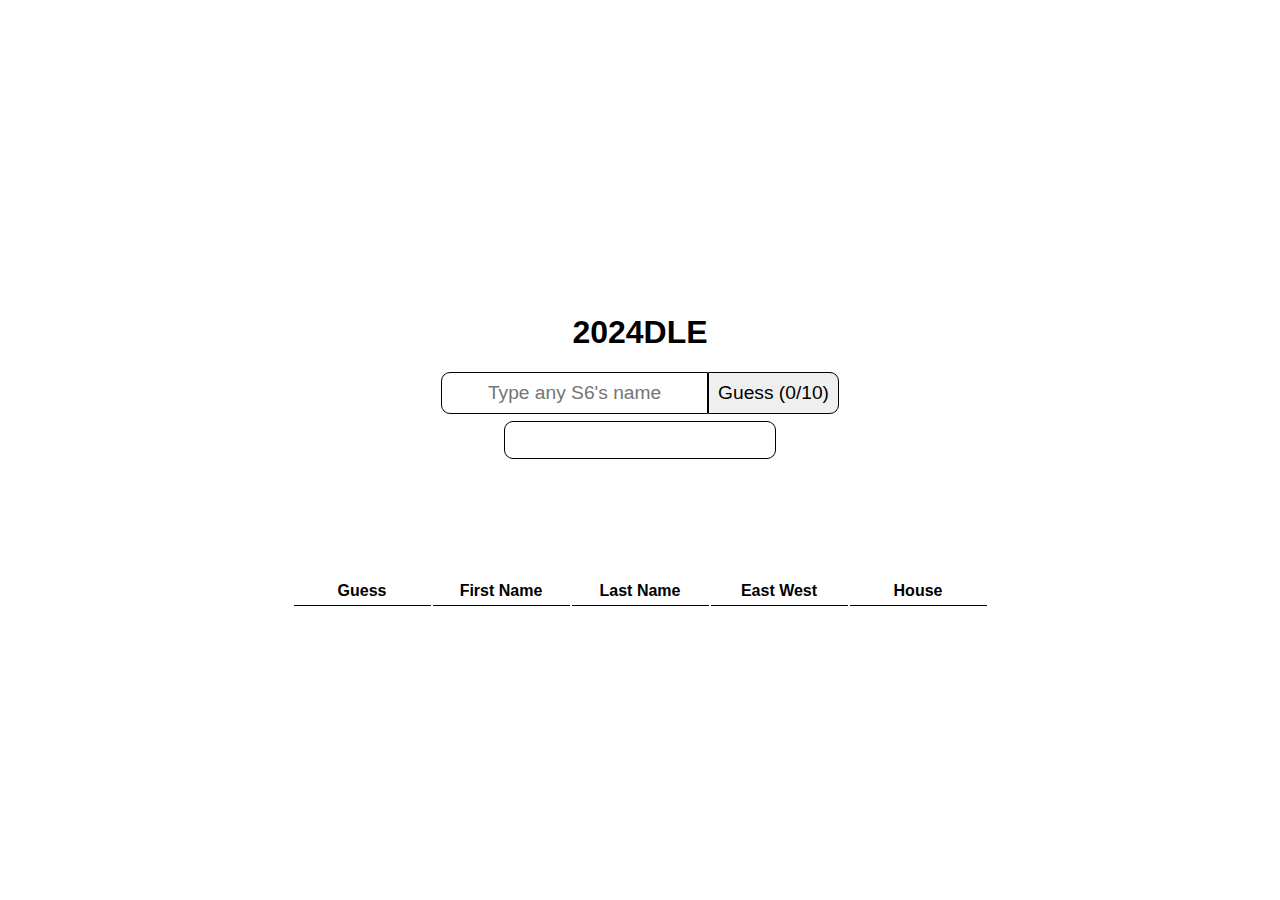
<file: bmF0aGFuJ3MgYmlydGhkYXk/index.html>
<!DOCTYPE html>
<html>
    <head>
        <link rel="stylesheet" href="styles.css">
        <title>Jennifer Wang</title>
    </head>
    <body>
        <h1>2024DLE</h1>
        <div id="inputcontainer">
            <div>
                <input id="input" type="text" placeholder="Type any S6's name">
                <input id="button" type="button" value="Guess">
            </div>
            <div id="fuzzycontainer">
                <div id="fuzzy"></div>
            </div>
        </div>
        <table>
            <thead>
                <th>Guess</th>
                <th>First Name</th>
                <th>Last Name</th>
                <th>East West</th>
                <th>House</th>
            </thead>
            <tbody id="guesstable">
            </tbody>
        </table>
        <dialog id="gameend">
            <h1 id="end"></h1>
            <p id="answer"></p>
            <button id="restart">Play Another</button>
        </dialog>
        <script src="script.js"></script>
    </body>
</html>
</file>
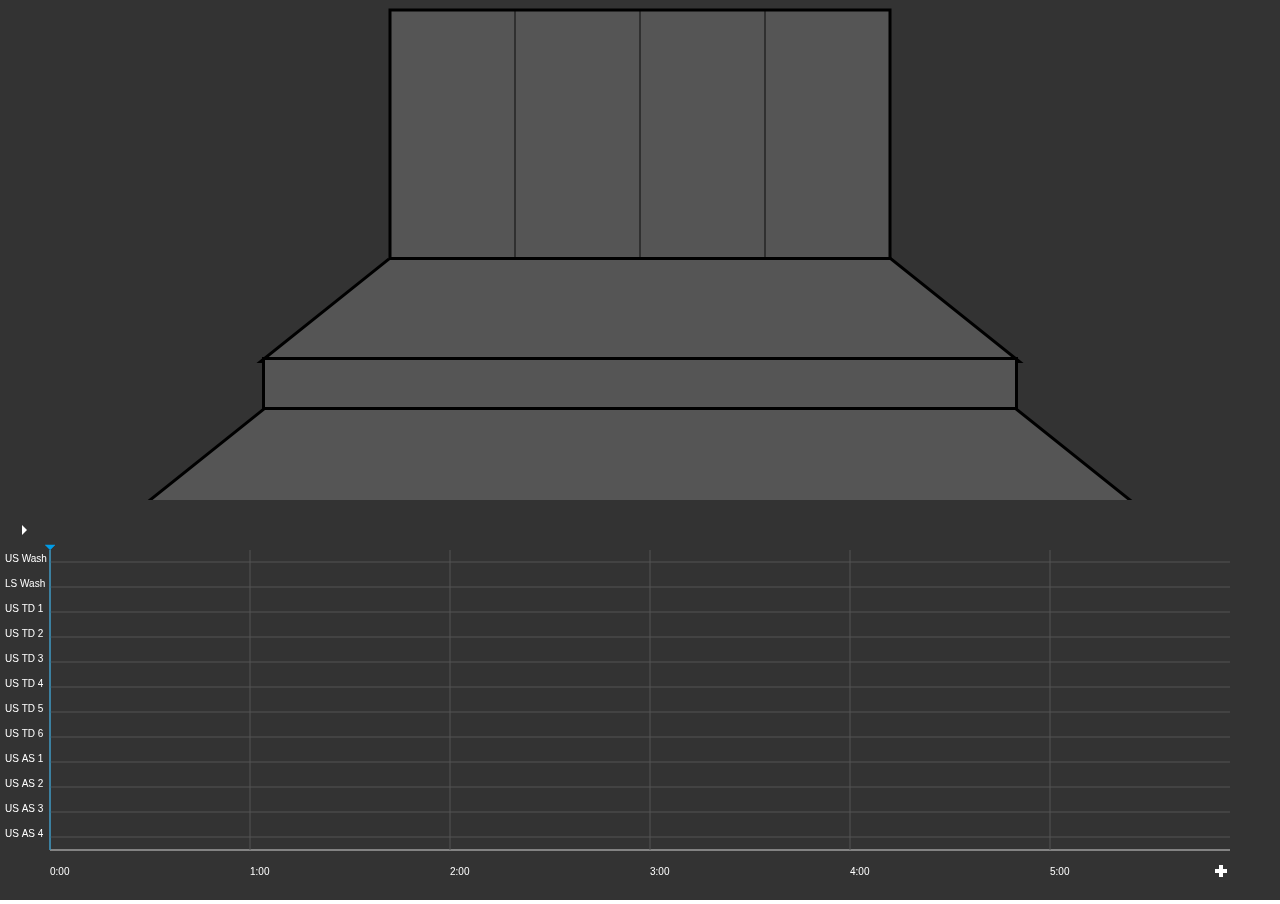
<file: c3RhZ2UgbGlnaHRpbmc/index.html>
<!DOCTYPE html>
<html lang="en">
<head>
    <title>Stage Lighting</title>
    <link rel="stylesheet" href="style.css">
</head>
<body>
    <canvas id="canvas"></canvas>
    <img src="music.png" style="display: none;">
    <img src="download.png" style="display: none;">
    <img src="upload.png" style="display: none;">
    <img src="export.png" style="display: none;">
    <input type="file" id="get_file" style="display: none;">
    <input type="file" id="input" accept=".slf" style="display: none;">
    <script src="script.js"></script>
</body>
</html>
</file>
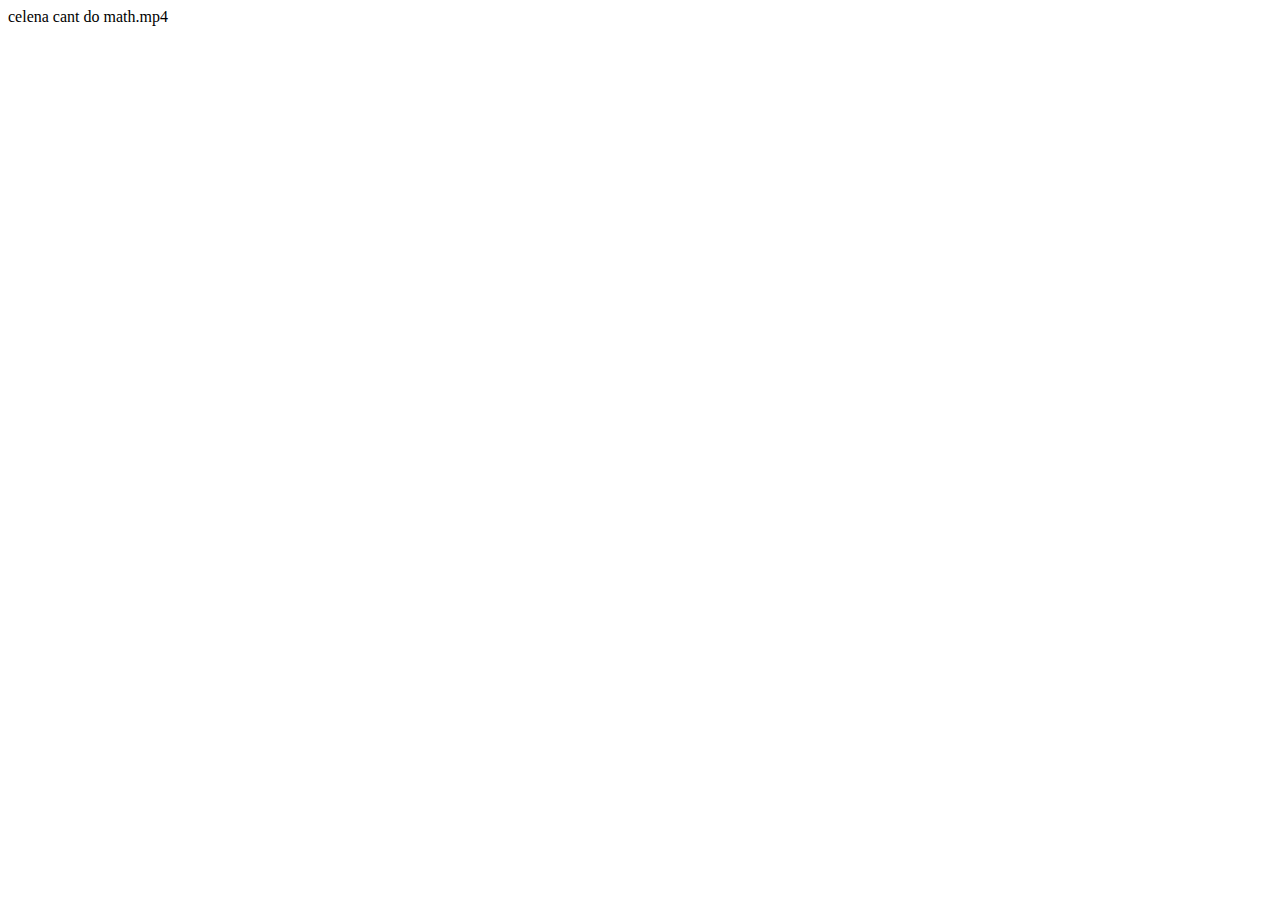
<file: Y2xpcHM/index.html>
<!DOCTYPE html>
<html lang="en">
<head>
    <meta charset="UTF-8">
    <meta http-equiv="X-UA-Compatible" content="IE=edge">
    <title>Document</title>
</head>
<body>
    <a src="20220101/celena cant do math.mp4">celena cant do math.mp4</a>
</body>
</html>
</file>
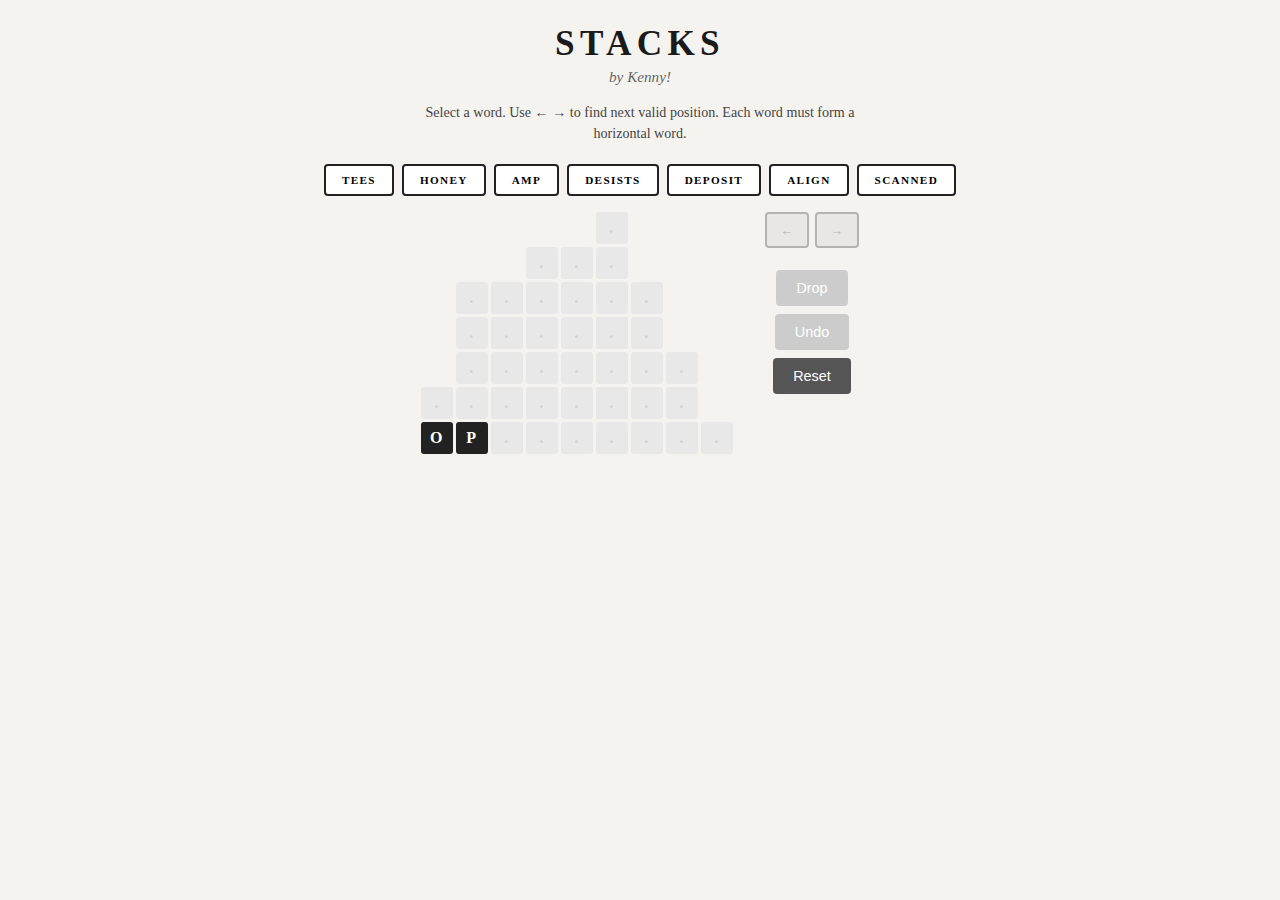
<file: YW15J3MgMjB0aCBiaXJ0aGRheQ/index.html>
<!DOCTYPE html>
<html lang="en">
<head>
    <meta charset="UTF-8">
    <meta name="viewport" content="width=device-width, initial-scale=1.0">
    <title>Stacks</title>
    <style>
        * {
            margin: 0;
            padding: 0;
            box-sizing: border-box;
        }

        body {
            font-family: Georgia, serif;
            background: #f5f3ef;
            min-height: 100vh;
            display: flex;
            flex-direction: column;
            align-items: center;
            padding: 24px;
        }

        h1 {
            font-size: 2.2rem;
            color: #1a1a1a;
            margin-bottom: 4px;
            letter-spacing: 0.15em;
        }

        .subtitle {
            color: #666;
            margin-bottom: 16px;
            font-style: italic;
            font-size: 0.95rem;
        }

        .instructions {
            max-width: 480px;
            text-align: center;
            color: #444;
            margin-bottom: 20px;
            line-height: 1.5;
            font-size: 0.88rem;
        }

        .status-bar {
            padding: 10px 24px;
            background: #fff;
            border-radius: 4px;
            margin-bottom: 20px;
            font-size: 1rem;
            text-align: center;
            box-shadow: 0 1px 3px rgba(0,0,0,0.08);
        }

        .status-bar.complete {
            background: #c8e6c9;
            color: #2d7d46;
        }

        .game-area {
            display: flex;
            gap: 32px;
            align-items: flex-start;
        }

        .board-wrapper {
            display: flex;
            gap: 3px;
        }

        .column {
            display: flex;
            flex-direction: column;
            gap: 3px;
        }

        .col-stack {
            display: flex;
            flex-direction: column-reverse;
            gap: 3px;
        }

        .cell {
            width: 32px;
            height: 32px;
            background: #f4f4f4;
            display: flex;
            align-items: center;
            justify-content: center;
            font-size: 1rem;
            font-weight: 700;
            letter-spacing: 0.1em;
            transition: all 0.12s ease;
            color: #1a1a1a;
            border-radius: 3px;
        }

        .cell.empty {
            background: #e8e8e8;
            color: #d0d0d0;
        }

        .cell.filled {
            background: #222;
            color: #fff;
        }
        
	.cell.correct {
            background: #00AD83;
            color: #fff;
        }

        .cell.preview {
            background: #fff3e0;
            color: #ff9800;
            border: 2px dashed #ff9800;
        }

        .cell.missing {
            background: transparent;
            color: transparent;
        }

.sidebar {
            display: flex;
            flex-direction: row;
            flex-wrap: wrap;
            gap: 10px;
            justify-content: center;
	    max-width: 100%;
         }

         .controls {
             display: flex;
             flex-direction: column;
             gap: 10px;
             align-items: center;
         }

        .word-item {
            display: inline-block;
            padding: 8px 16px;
            background: #fff;
            border: 2px solid #222;
            border-radius: 4px;
            text-align: center;
            font-size: 0.7rem;
            font-weight: 700;
            letter-spacing: 0.12em;
            cursor: pointer;
            transition: all 0.12s ease;
        }

        .word-item:hover {
            background: #222;
            color: #fff;
        }

        .word-item.selected {
            background: #f9a825;
            border-color: #f9a825;
            color: #1a1a1a;
        }

        .word-item.used {
            opacity: 0.2;
            pointer-events: none;
            border-color: #ccc;
        }

        .word-list {
            display: flex;
            flex-wrap: wrap;
            justify-content: center;
            gap: 8px;
            margin-bottom: 16px;
        }

        .position-controls {
            display: flex;
            gap: 6px;
            align-items: center;
        }

        .pos-btn {
            width: 36px;
            height: 36px;
            background: #fff;
	    color: #222;
            border: 2px solid #222;
            border-radius: 4px;
            font-size: 0.8rem;
            cursor: pointer;
            transition: all 0.12s ease;
            display: flex;
            align-items: center;
            justify-content: center;
        }

        .pos-btn:hover {
            background: #222;
            color: #fff;
        }

        .pos-btn:disabled {
            opacity: 0.3;
            pointer-events: none;
        }

        .action-area {
            display: flex;
            flex-direction: column;
            gap: 8px;
            align-items: center;
            margin-top: 12px;
        }

        button {
            padding: 10px 20px;
            background: #555;
            color: #fff;
            border: none;
            border-radius: 4px;
            cursor: pointer;
            font-size: 0.9rem;
            transition: background 0.2s;
        }

        button:hover {
            background: #333;
        }

        button.confirm-btn {
            background: #4caf50;
        }

        button.confirm-btn:hover {
            background: #388e3c;
        }

        button:disabled {
            background: #ccc;
            cursor: not-allowed;
        }

        .hint-text {
            font-size: 0.75rem;
            color: #888;
            text-align: center;
            max-width: 130px;
        }

        .found-section {
            margin-top: 28px;
            text-align: center;
        }

        .found-section h3 {
            color: #666;
            margin-bottom: 10px;
            font-weight: normal;
            font-size: 0.9rem;
        }

        .found-list {
            display: flex;
            flex-wrap: wrap;
            justify-content: center;
            gap: 6px;
            max-width: 320px;
        }

        .found-word {
            padding: 4px 10px;
            background: #c8e6c9;
            border-radius: 3px;
            font-size: 0.85rem;
            font-weight: 600;
            color: #2d7d46;
        }

        .placed-section {
            margin-top: 16px;
            text-align: center;
        }

        .placed-section h3 {
            color: #666;
            margin-bottom: 10px;
            font-weight: normal;
            font-size: 0.9rem;
        }

        .placed-list {
            display: flex;
            flex-wrap: wrap;
            justify-content: center;
            gap: 6px;
            max-width: 320px;
        }

        .placed-word {
            padding: 4px 10px;
            background: #e3f2fd;
            border-radius: 3px;
            font-size: 0.85rem;
            font-weight: 600;
            color: #1565c0;
        }

        .confetti {
            position: fixed;
            top: -10px;
            width: 10px;
            height: 10px;
            border-radius: 2px;
            animation: confettiFall linear forwards;
        }

        @keyframes confettiFall {
            to {
                transform: translateY(100vh) rotate(720deg);
                opacity: 0;
            }
        }

        #celebrationModal {
            display: none;
            position: fixed;
            top: 0;
            left: 0;
            width: 100%;
            height: 100%;
            background: rgba(0,0,0,0.7);
            justify-content: center;
            align-items: center;
            z-index: 1000;
        }

        .modal-content {
            background: #fff;
            padding: 48px 64px;
            border-radius: 12px;
            text-align: center;
            animation: modalPop 0.4s ease;
        }

        @keyframes modalPop {
            0% { transform: scale(0.5); opacity: 0; }
            100% { transform: scale(1); opacity: 1; }
        }

        .modal-content h2 {
            font-size: 2.5rem;
            color: #00AD83;
            margin-bottom: 16px;
            letter-spacing: 0.1em;
        }

        .modal-content p {
            color: #666;
            margin-bottom: 24px;
            font-size: 1.1rem;
        }

        .modal-close-btn {
            padding: 12px 32px;
            font-size: 1rem;
            background: #222;
            color: #fff;
            border: none;
            border-radius: 6px;
            cursor: pointer;
        }

        .modal-close-btn:hover {
            background: #444;
        }
    </style>
</head>
<body>
    <h1>STACKS</h1>
    <p class="subtitle">by Kenny!</p>
    <p class="instructions">
        Select a word. Use <b>← →</b> to find next valid position. Each word must form a horizontal word.
    </p>

    <div class="word-list" id="wordList"></div>

    <div class="game-area">
        <div class="board-wrapper" id="board"></div>
        
        <div class="sidebar">
            <div class="controls">
                <div class="position-controls">
                    <button class="pos-btn" id="prevBtn" onclick="movePrev()">←</button>
                    <button class="pos-btn" id="nextBtn" onclick="moveNext()">→</button>
                </div>
                
                <div class="action-area">
                    <button id="confirmBtn" class="confirm-btn" onclick="confirmDrop()" disabled>Drop</button>
                    <button id="undoBtn" onclick="undoMove()" disabled>Undo</button>
                    <button onclick="resetGame()">Reset</button>
                </div>
            </div>
        </div>
    </div>

    <script>
        function shuffle(array) {
          for (let i = array.length - 1; i > 0; i--) {
            // Generate a random index between 0 and i
            const j = Math.floor(Math.random() * (i + 1));
            // Swap elements at i and j using destructuring assignment
            [array[i], array[j]] = [array[j], array[i]];
          }
          return array;
        }

        const COLS = 9;
	const COL_HEIGHTS = [2, 5, 5, 6, 6, 7, 5, 3, 1];
        const MAX_ROWS = 7;
        const WORDS = shuffle(['DEPOSIT', 'SCANNED', 'TEES', 'ALIGN', 'DESISTS', 'HONEY', 'AMP']);
	const ANSWERS = ['OPPOSITES', 'DECANTED', 'SALINES', 'DESIGN', 'HONEST', 'AMY', 'P'];
	const INITIAL_LETTERS = {0: 'O', 1: 'P'};

        let grid = [];
        let placedWords = [];
        let selectedWord = null;
        let previewStartCol = 0;
        let validPositions = [];
        let previewPositions = [];
        let placedWordRows = [];
        let historyStack = [];

        function getColHeight(col) {
            return COL_HEIGHTS[col];
        }

        function initGame() {
            grid = [];
            for (let c = 0; c < COLS; c++) {
                grid[c] = [];
                const height = getColHeight(c);
                for (let r = 0; r < height; r++) {
                    grid[c][r] = null;
                }
		if (INITIAL_LETTERS[c]) {
		    grid[c][0] = INITIAL_LETTERS[c];
		}
            }

            placedWords = [];
            selectedWord = null;
            previewStartCol = 0;
            validPositions = [];
            previewPositions = [];
            placedWordRows = [];
            historyStack = [];

            render();
        }

        function findValidPositions(word) {
            const positions = [];
            const letters = word.split('');
            
            for (let startCol = 0; startCol <= COLS - letters.length; startCol++) {
                let canFit = true;
                for (let i = 0; i < letters.length; i++) {
                    const col = startCol + i;
                    const lowestRow = findLowestEmptyRow(col);
                    if (lowestRow === -1) {
                        canFit = false;
                        break;
                    }
                }
                if (canFit) {
                    positions.push(startCol);
                }
            }
            
            return positions;
        }

        document.addEventListener('keydown', (e) => {
            if (!selectedWord) return;
            
            if (e.key === 'ArrowLeft') {
                e.preventDefault();
                movePrev();
            } else if (e.key === 'ArrowRight') {
                e.preventDefault();
                moveNext();
            }
        });

        function movePrev() {
            if (validPositions.length === 0) return;
            
            const currentIdx = validPositions.indexOf(previewStartCol);
            const newIdx = currentIdx > 0 ? currentIdx - 1 : validPositions.length - 1;
            previewStartCol = validPositions[newIdx];
            updatePreview();
        }

        function moveNext() {
            if (validPositions.length === 0) return;
            
            const currentIdx = validPositions.indexOf(previewStartCol);
            const newIdx = currentIdx < validPositions.length - 1 ? currentIdx + 1 : 0;
            previewStartCol = validPositions[newIdx];
            updatePreview();
        }

        function updatePreview() {
            if (!selectedWord) {
                previewPositions = [];
                render();
                return;
            }

            const letters = selectedWord.split('');
            
            for (let i = 0; i < letters.length; i++) {
                const c = previewStartCol + i;
                const lowestRow = findLowestEmptyRow(c);
                if (lowestRow === -1) {
                    previewPositions = [];
                    render();
                    return;
                }
            }

            previewPositions = [];

            for (let i = 0; i < letters.length; i++) {
                const c = previewStartCol + i;
                const r = findLowestEmptyRow(c);
                previewPositions.push({ col: c, row: r, letter: letters[i] });
            }

            render();
        }

	function isRowCorrect(row) {
            let word = '';
            for (let c = 0; c < COLS; c++) {
		const letter = grid[c][row];
		if (letter) {
		    word += letter;
		}
            }
            return ANSWERS[row] === word;
	}

        function render() {
            const boardEl = document.getElementById('board');
            boardEl.innerHTML = '';

            for (let c = 0; c < COLS; c++) {
                const colEl = document.createElement('div');
                colEl.className = 'column';

                const stackEl = document.createElement('div');
                stackEl.className = 'col-stack';

                const height = getColHeight(c);
                for (let r = 0; r < MAX_ROWS; r++) {
                    const cell = document.createElement('div');
                    cell.className = 'cell';

                    if (r >= height) {
                        cell.className += ' missing';
                        cell.textContent = '';
                    } else {
                        const isPreview = previewPositions.some(p => p.col === c && p.row === r);
                        
                        if (isPreview) {
                            cell.className += ' preview';
                            const previewLetter = previewPositions.find(p => p.col === c && p.row === r);
                            cell.textContent = previewLetter.letter;
                        } else {
                            const letter = grid[c][r];
                            if (letter) {
				if (isRowCorrect(r)) {
				    cell.className += ' correct';
				} else {
				    cell.className += ' filled';
				}
                                cell.textContent = letter;
                            } else {
                                cell.className += ' empty';
                                cell.textContent = '.';
                            }
                        }
                    }

                    stackEl.appendChild(cell);
                }

                colEl.appendChild(stackEl);
                boardEl.appendChild(colEl);
            }

            const wordListEl = document.getElementById('wordList');
            wordListEl.innerHTML = '';
            const available = WORDS.filter(w => !placedWords.includes(w));
            available.forEach(word => {
                const item = document.createElement('div');
                item.className = 'word-item';
                item.textContent = word;

                if (selectedWord === word) {
                    item.className += ' selected';
                }

                item.onclick = (e) => {
                    e.stopPropagation();
                    selectWord(word);
                };
                wordListEl.appendChild(item);
            });

            placedWords.forEach(word => {
                const item = document.createElement('div');
                item.className = 'word-item used';
                item.textContent = word;
                wordListEl.appendChild(item);
            });

            const confirmBtn = document.getElementById('confirmBtn');
            confirmBtn.disabled = previewPositions.length === 0;

            const prevBtn = document.getElementById('prevBtn');
            const nextBtn = document.getElementById('nextBtn');
            const undoBtn = document.getElementById('undoBtn');
            prevBtn.disabled = !selectedWord || validPositions.length <= 1;
            nextBtn.disabled = !selectedWord || validPositions.length <= 1;
            undoBtn.disabled = historyStack.length === 0;

            const isComplete = checkWinCondition();
            if (isComplete) {
                showCelebration();
            }
        }

        function showCelebration() {
            createConfetti();
            const modal = document.getElementById('celebrationModal');
            modal.style.display = 'flex';
        }

        function createConfetti() {
            const colors = ['#ff6b6b', '#ffd93d', '#6bcb77', '#4d96ff', '#ff6bff'];
            for (let i = 0; i < 100; i++) {
                const confetti = document.createElement('div');
                confetti.className = 'confetti';
                confetti.style.left = Math.random() * 100 + 'vw';
                confetti.style.background = colors[Math.floor(Math.random() * colors.length)];
                confetti.style.animationDuration = (Math.random() * 2 + 2) + 's';
                confetti.style.animationDelay = Math.random() * 2 + 's';
                document.body.appendChild(confetti);
            }
        }

        function closeModal() {
            document.getElementById('celebrationModal').style.display = 'none';
            document.querySelectorAll('.confetti').forEach(c => c.remove());
        }

        function selectWord(word) {
            selectedWord = word;
            validPositions = findValidPositions(word);
            previewStartCol = validPositions.length > 0 ? validPositions[0] : 0;
            updatePreview();
        }

        function confirmDrop() {
            if (previewPositions.length === 0) return;

            const row = previewPositions[0].row;
            
            historyStack.push({
                grid: grid.map(col => [...col]),
                placedWords: [...placedWords],
                placedWordRows: [...placedWordRows]
            });
            
            for (const pos of previewPositions) {
                grid[pos.col][pos.row] = pos.letter;
            }

            placedWords.push(selectedWord);
            placedWordRows.push({ word: selectedWord, row: row });
            
            selectedWord = null;
            previewStartCol = 0;
            validPositions = [];
            previewPositions = [];

            render();
        }

        function findLowestEmptyRow(col) {
            const height = getColHeight(col);
            for (let r = 0; r < height; r++) {
                if (grid[col][r] === null) {
                    return r;
                }
            }
            return -1;
        }

        function checkWinCondition() {
            all_correct = true;
            for (let r = 0; r < MAX_ROWS; r++) {
		if (!isRowCorrect(r)) {
		    all_correct = false;
		    break;
		}
	    }
	    return all_correct;
        }

        function resetGame() {
            initGame();
        }

        function undoMove() {
            if (historyStack.length === 0) return;
            
            const lastState = historyStack.pop();
            grid = lastState.grid;
            placedWords = lastState.placedWords;
            placedWordRows = lastState.placedWordRows;
            
            selectedWord = null;
            previewStartCol = 0;
            validPositions = [];
            previewPositions = [];
            
            render();
        }

        initGame();
    </script>
    <div id="celebrationModal">
        <div class="modal-content">
            <h2>Puzzle Complete!</h2>
            <p>Happy birthday, Amy!</p>
            <p>Wish I could be there irl to celebrate, but I hope this stacks was good in my place.</p>
            <p>So much fun to have gotten closer this year :)</p>
            <p>Happy 20th!</p>
            <button class="modal-close-btn" onclick="closeModal()">Continue</button>
        </div>
    </div>
</body>
</html>
</file>
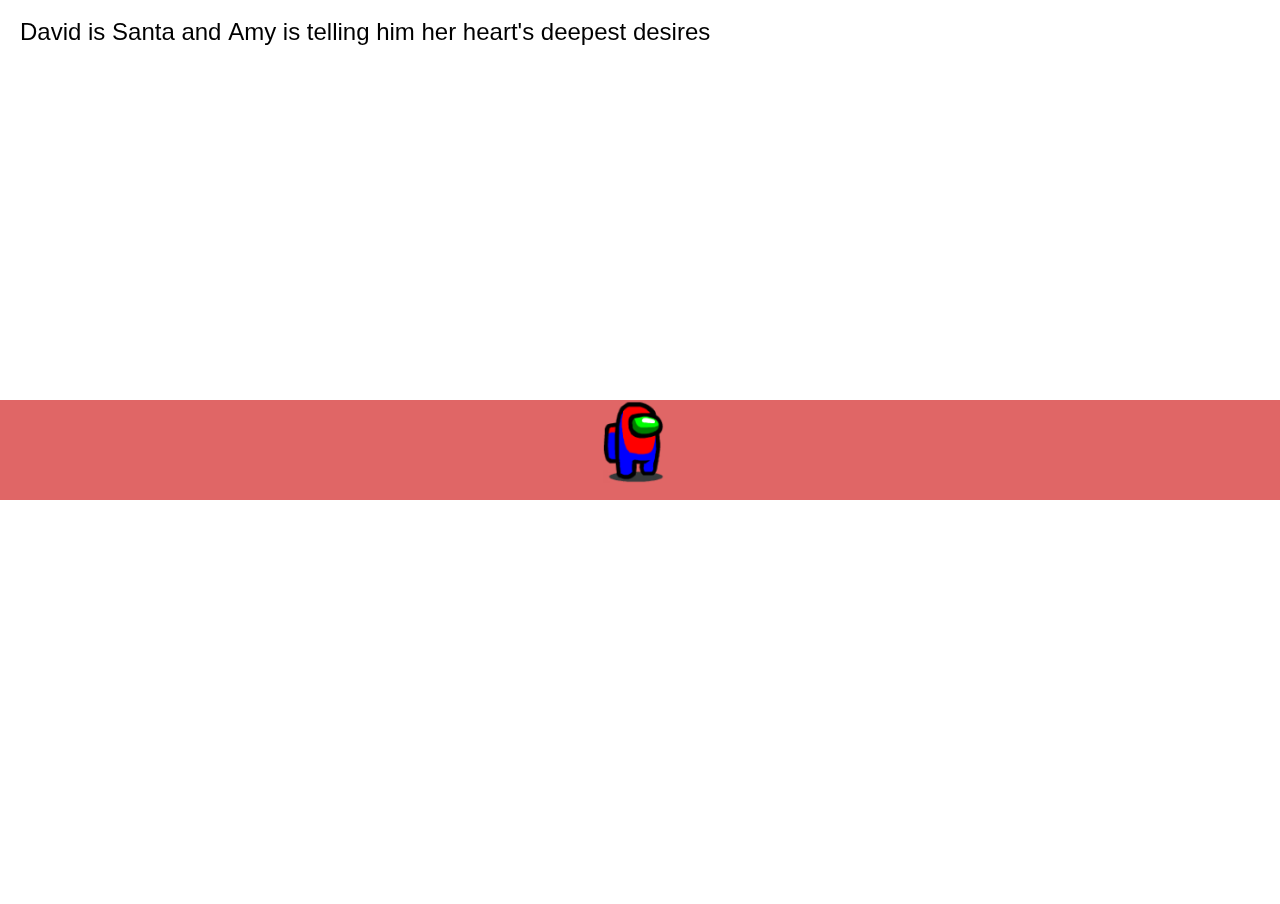
<file: YW15J3MgYmlydGhkYXk/index.html>
<!DOCTYPE html>
<html lang="en">
<head>
    <meta charset="UTF-8">
    <meta http-equiv="X-UA-Compatible" content="IE=edge">
    <meta name="viewport" content="width=device-width, initial-scale=1.0">
    <title>Happy Birthday!</title>
    <style>
        body {
            width: 100%;
            height: 100%;
            margin: 0;
            padding: 0;
        }
        canvas {
            margin: 0;
            padding: 0;
            width: 100%;
            height: 100%;
        }
    </style>
</head>
<body>
    <img src="player.png" style="display:none" id="playersprite">
    <img src="player_invert.png" style="display:none;transform:scaleX(-1);" id="inverseplayersprite">
    <img src="player_standing.png" style="display:none;transform:scaleX(-1);" id="playerstanding">
    <img src="player_standing_invert.png" style="display:none;transform:scaleX(-1);" id="inverseplayerstanding">
    <img src="background.png" style="display:none" id="background">
    <canvas id="canvas"></canvas>
    <script src="script.js"></script>
</body>
</html>
</file>
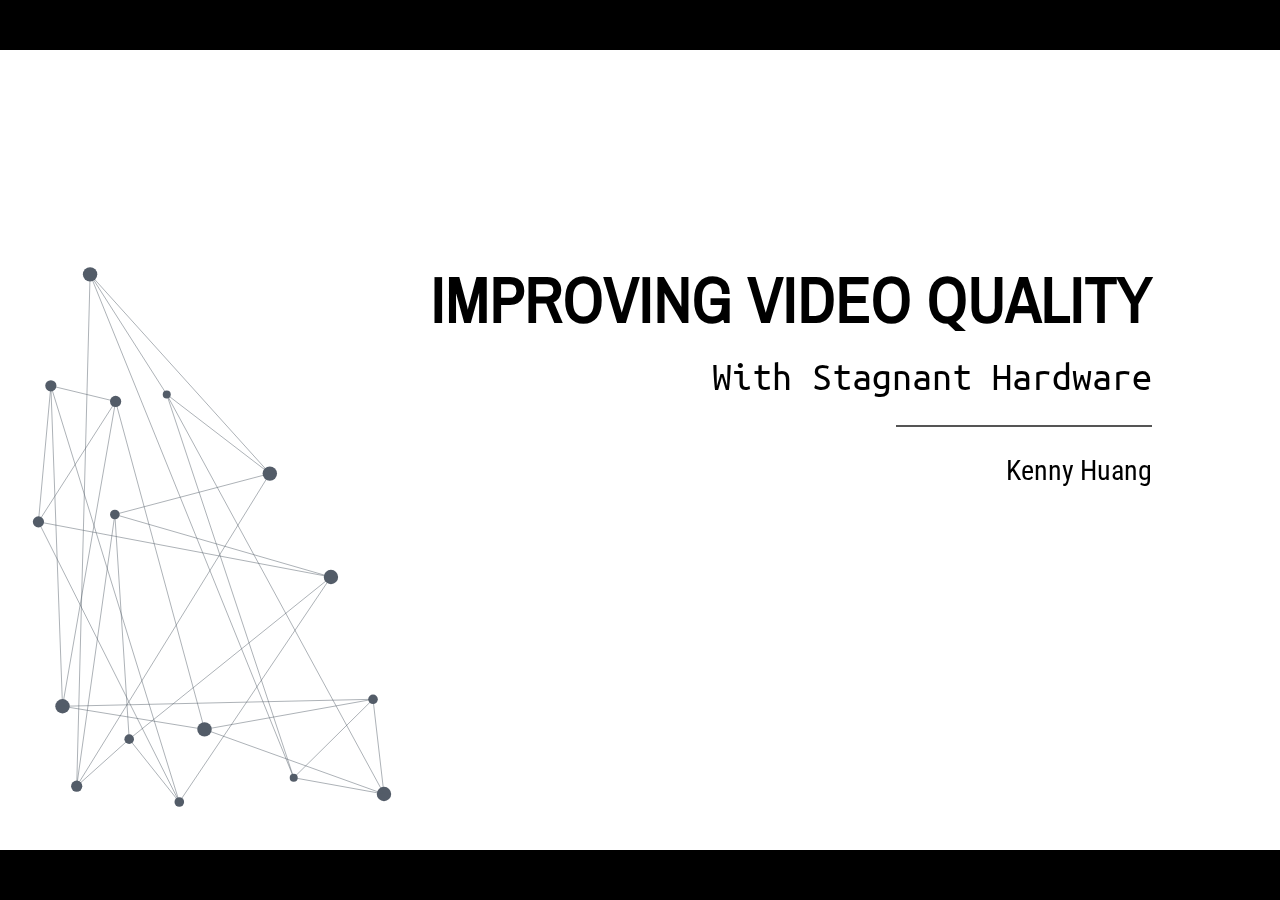
<file: school/research/elevator pitch/index.html>
<!DOCTYPE html>
<html lang="en">
<head>
    <meta charset="UTF-8">
    <meta name="viewport" content="width=device-width, initial-scale=1.0">
    <link rel="stylesheet" href="style.css">
    <title>Elevator Pitch</title>
</head>
<body>
    <canvas id="canvas"></canvas>
    <input type="button" id="fullscreen">
    <img src="highres.jpg" id="highres" class="src" style="display: none;">
    <img src="lowres.png" id="lowres" class="src" style="display: none;">
    <img src="camera.jpg" id="cam" class="src" style="display: none;">
    <img src="ball.png" id="ball" class="src" style="display: none;">
    <img src="cameratop.png" id="camtop" style="display: none;">
    <img src="camerabottom.png" id="cambot" style="display: none;">
    <img src="artifacted.jpeg" id="artif" style="display: none;">
    <img src="sensor.webp" id="sensor" style="display: none;">
    <script src="script.js"></script>
</body>
</html>
</file>
<file: bmF0aGFuJ3MgYmlydGhkYXk/styles.css>
body, html {
    height: 100%;
    width: 100%;
    margin: 0;
    display: flex;
    flex-direction: column;
    justify-content: center;
    align-items: center;
}

h1 {
    font-family: 'Segoe UI', Tahoma, Geneva, Verdana, sans-serif;
    font-size: xx-large;
}

input, button {
    font-family: 'Segoe UI', Tahoma, Geneva, Verdana, sans-serif;
    font-size: larger;
    user-select: none;
    outline: none;
    border: 1px solid black;
    padding: 1vh;
    border-radius: 1vh;
    text-align: center;
}

input[type="text"] {
    border-radius: 1vh 0vh 0vh 1vh;
}

input[type="button"] {
    border-radius: 0vh 1vh 1vh 0vh;
    cursor: pointer;
}

button {
    cursor: pointer;
}

div {
    display: flex;
    flex-direction: row;
    justify-content: center;
    align-items: center;
}
#inputcontainer {
    display: flex;
    flex-direction: column;
    justify-content: center;
    align-items: center;
    width: fit-content;
}
table {
    min-width: 50vw;
    padding-top: 3vh;
}
th {
    text-align: center;
    font-family: 'Segoe UI', Tahoma, Geneva, Verdana, sans-serif;
    border-bottom: 1px solid black;
    padding: 0.5vh;
    min-width: 10vw;
}
td {
    text-align: center;
    font-family: 'Segoe UI', Tahoma, Geneva, Verdana, sans-serif;
    padding: 0.5vh;
}

dialog {
    border-radius: 1vh;
    border: 1px solid black;
    user-select: none;
    outline: none;
    /* display: flex; */
    flex-direction: column;
    justify-content: center;
    align-items: center;
    overflow: hidden;
}

p {
    font-family: 'Segoe UI', Tahoma, Geneva, Verdana, sans-serif;
    text-align: center;
    font-size: medium;
    cursor: pointer;
    margin: 0vh;
    padding: 0.5vh;
    width: 100%;
    height: auto;
}
p:hover {
    background-color: #eee;
}
#fuzzycontainer {
    height: 15vh;
    justify-content: start;
    flex-direction: column;
}
#fuzzy {
    display: flex;
    flex-direction: column;
    align-content: baseline;
    height: fit-content;
    min-height: 4vh;
    overflow-y: auto;
    overflow-x: hidden;
    position: relative;
    top: 0;
    width: 30vh;
    border: 1px solid black;
    border-radius: 1vh;
    margin-top: 0.75vh;
}

/* width */
::-webkit-scrollbar {
    width: 2vh;
}

/* Track */
::-webkit-scrollbar-track {
    background: #f1f1f1;    
    border-radius: 1vh;
}

/* Handle */
::-webkit-scrollbar-thumb {
    background: #888;
    border-radius: 1vh;
}

/* Handle on hover */
::-webkit-scrollbar-thumb:hover {
    background: #555;
}
</file>
<file: c3RhZ2UgbGlnaHRpbmc/style.css>
body, html, canvas {
    margin: 0;
    padding: 0;
    border: none;
    outline: none;
}
</file>
<file: school/research/elevator pitch/style.css>
html, body {
    height: 100%;
    width: 100%;
    margin: 0;
    background-color: black;
    overflow-y: hidden;
    overflow-x: hidden;
    display: flex;
    flex-direction: column;
    align-items: center;
    justify-content: center;
}

canvas {
    margin: 0;
}

input {
    position: absolute;
    left: 10px;
    bottom: 10px;
    width: 40px;
    height: 40px;
    border-radius: 20px;
    opacity: 0;
    cursor: pointer;
    border: none;
    outline: none;
    transition-duration: 0.2s;
}
input:hover {
    background-color: #ddd;
    opacity: 1;
}
</file>
